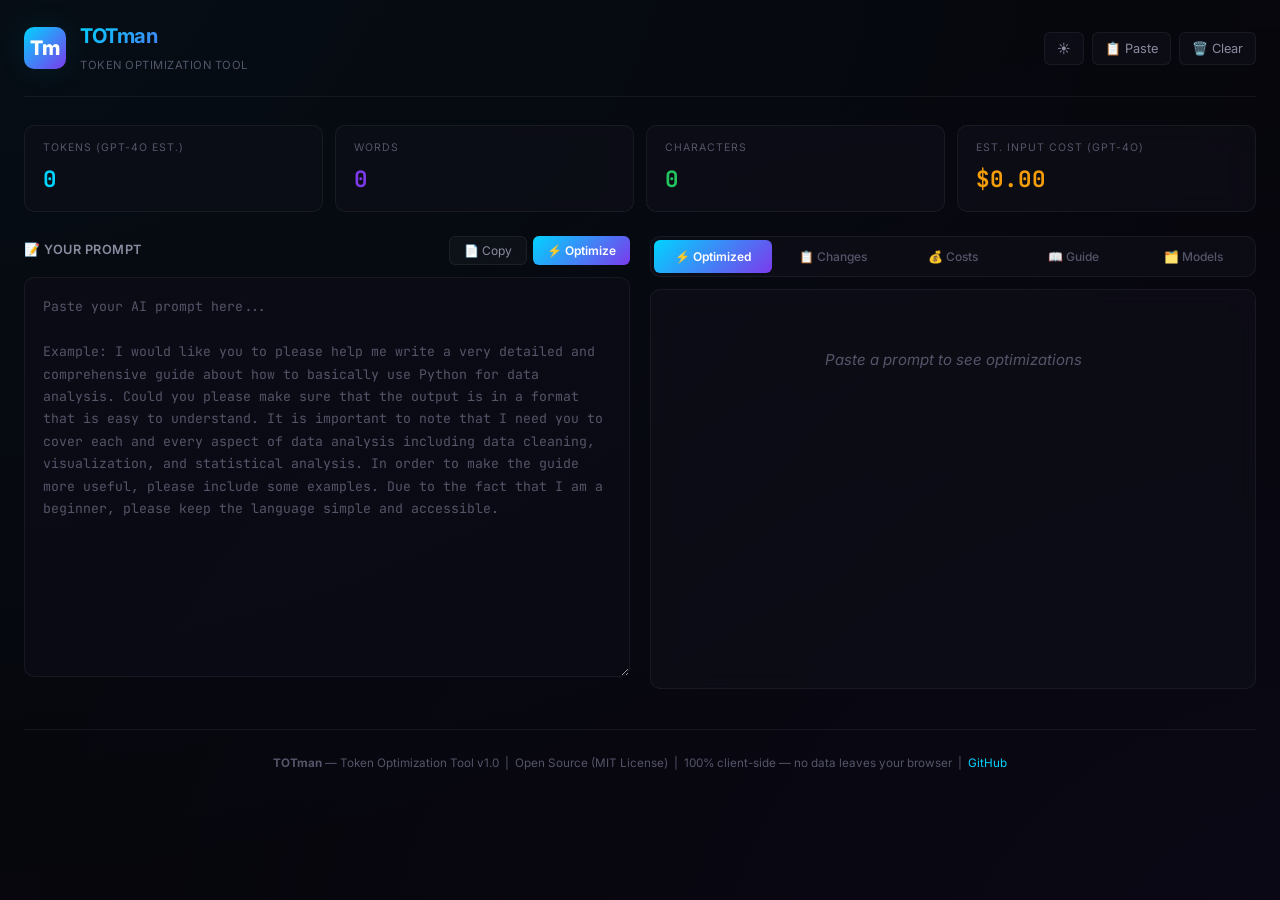
<file: index.html>
<!DOCTYPE html>
<html lang="en" data-theme="dark">
<head>
  <meta charset="UTF-8">
  <meta name="viewport" content="width=device-width, initial-scale=1.0">
  <meta name="description" content="TOTman — Free, open-source Token Optimization Tool. Reduce AI prompt costs by 25%+ across ChatGPT, Claude, Gemini, Mistral, Grok, and 50+ AI models. Client-side, private, no data leaves your browser.">
  <meta name="keywords" content="token optimizer, AI costs, prompt engineering, ChatGPT tokens, Claude tokens, Gemini tokens, token counter, prompt compressor, LLM cost calculator">
  <meta name="author" content="TOTman Open Source Project">
  <meta property="og:title" content="TOTman — Token Optimization Tool">
  <meta property="og:description" content="Optimize your AI prompts. Save 25%+ on tokens. Compare costs across 50+ models. Free & open source.">
  <title>TOTman — Token Optimization Tool</title>
  <link rel="stylesheet" href="css/style.css">
</head>
<body>
  <div class="app-container">

    <!-- Header -->
    <header class="app-header">
      <div class="brand">
        <div class="brand-logo">Tm</div>
        <div class="brand-text">
          <h1>TOTman</h1>
          <span class="tagline">Token Optimization Tool</span>
        </div>
      </div>
      <div class="header-actions">
        <button id="btn-theme" title="Toggle theme">☀️</button>
        <button id="btn-paste" title="Paste from clipboard">📋 Paste</button>
        <button id="btn-clear" title="Clear all">🗑️ Clear</button>
      </div>
    </header>

    <!-- Stats Bar -->
    <div class="stats-bar">
      <div class="stat-card">
        <div class="stat-label">Tokens (GPT-4o est.)</div>
        <div class="stat-value" id="stat-tokens">0</div>
      </div>
      <div class="stat-card">
        <div class="stat-label">Words</div>
        <div class="stat-value" id="stat-words">0</div>
      </div>
      <div class="stat-card">
        <div class="stat-label">Characters</div>
        <div class="stat-value" id="stat-chars">0</div>
      </div>
      <div class="stat-card">
        <div class="stat-label">Est. Input Cost (GPT-4o)</div>
        <div class="stat-value" id="stat-cost">$0.00</div>
      </div>
    </div>

    <!-- Main Grid -->
    <div class="main-grid">

      <!-- Editor Panel -->
      <div class="editor-panel">
        <div class="editor-toolbar">
          <span class="editor-title">📝 Your Prompt</span>
          <div class="editor-actions">
            <button id="btn-copy" title="Copy optimized text">📄 Copy</button>
            <button id="btn-optimize" class="btn-primary" title="Apply all optimizations">⚡ Optimize</button>
          </div>
        </div>
        <textarea id="prompt-input" placeholder="Paste your AI prompt here...

Example: I would like you to please help me write a very detailed and comprehensive guide about how to basically use Python for data analysis. Could you please make sure that the output is in a format that is easy to understand. It is important to note that I need you to cover each and every aspect of data analysis including data cleaning, visualization, and statistical analysis. In order to make the guide more useful, please include some examples. Due to the fact that I am a beginner, please keep the language simple and accessible."></textarea>
      </div>

      <!-- Results Panel -->
      <div class="results-panel">
        <div class="tabs">
          <button class="tab-btn active" data-tab="optimize">⚡ Optimized</button>
          <button class="tab-btn" data-tab="changes">📋 Changes</button>
          <button class="tab-btn" data-tab="costs">💰 Costs</button>
          <button class="tab-btn" data-tab="guide">📖 Guide</button>
          <button class="tab-btn" data-tab="models">🗂️ Models</button>
        </div>

        <!-- Tab: Optimized Preview -->
        <div class="tab-panel active" id="panel-optimize">
          <div id="optimized-preview">
            <p class="empty-state">Paste a prompt to see optimizations</p>
          </div>
          <div id="suggestions-list"></div>
        </div>

        <!-- Tab: Changes Detail -->
        <div class="tab-panel" id="panel-changes">
          <div id="changes-list"></div>
        </div>

        <!-- Tab: Cost Comparison -->
        <div class="tab-panel" id="panel-costs">
          <div id="cost-comparison">
            <p class="empty-state">Enter a prompt to see cost comparisons</p>
          </div>
        </div>

        <!-- Tab: Style Guide -->
        <div class="tab-panel" id="panel-guide">
          <div id="style-guide-content"></div>
        </div>

        <!-- Tab: All Models -->
        <div class="tab-panel" id="panel-models">
          <div id="model-grid"></div>
        </div>
      </div>
    </div>

    <!-- Savings Badge -->
    <div class="savings-badge" id="savings-badge">
      <span class="savings-number"><span id="savings-percent">0</span>%</span>
      <span class="savings-label"><span id="savings-tokens">0</span> tokens saved</span>
    </div>

    <!-- Toast -->
    <div id="toast"></div>

    <!-- Footer -->
    <footer class="app-footer">
      <p>
        <strong>TOTman</strong> — Token Optimization Tool v1.0 &nbsp;|&nbsp;
        Open Source (MIT License) &nbsp;|&nbsp;
        100% client-side — no data leaves your browser &nbsp;|&nbsp;
        <a href="https://github.com/PuneetKhamborkar/totman" target="_blank" rel="noopener">GitHub</a>
      </p>
    </footer>

  </div>

  <!-- Scripts (order matters) -->
  <script src="js/models.js"></script>
  <script src="js/tokenizer.js"></script>
  <script src="js/optimizer.js"></script>
  <script src="js/app.js"></script>
</body>
</html>
</file>
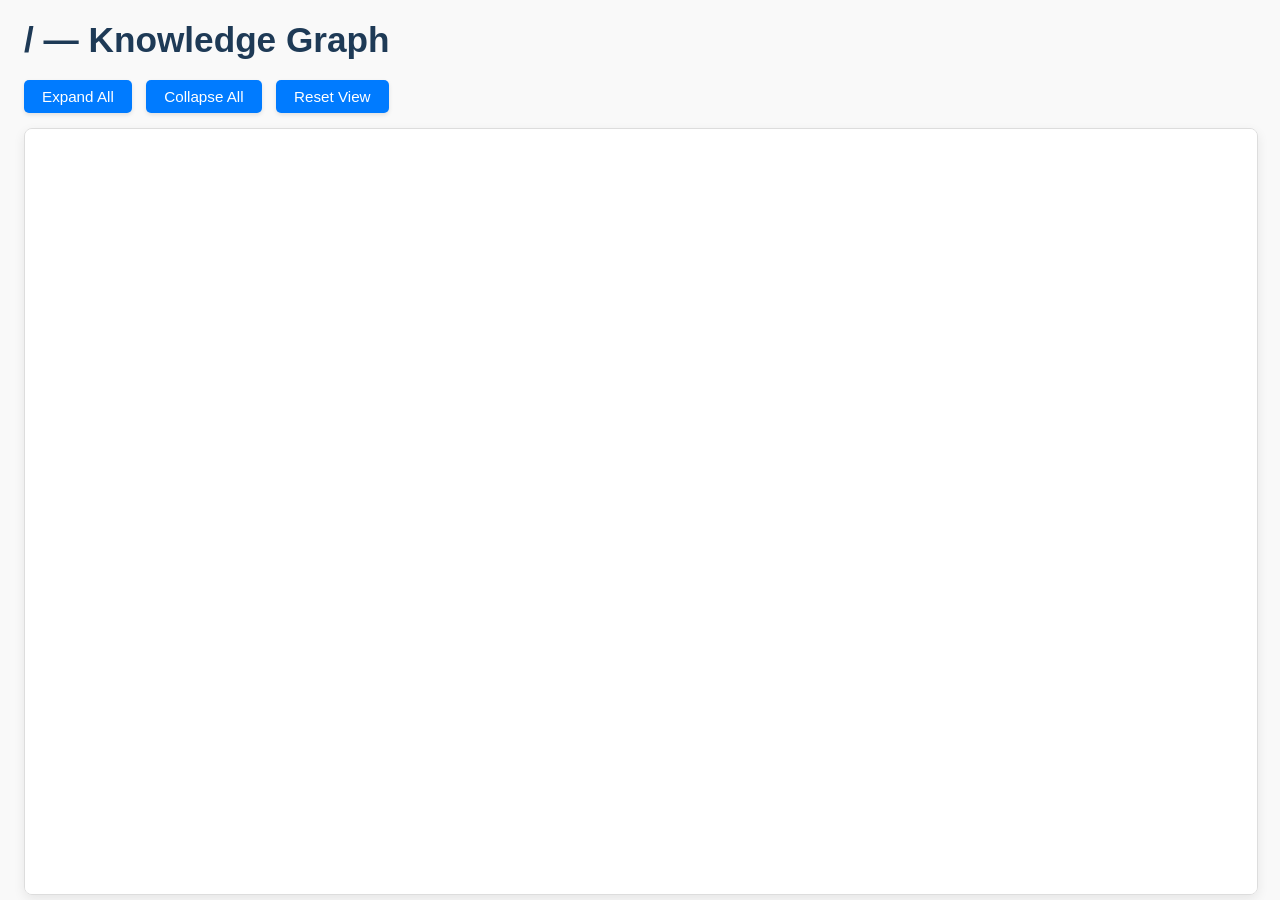
<file: graphify-out/GRAPH_TREE.html>
<!DOCTYPE html>
<html lang="en">
<head>
  <meta charset="UTF-8">
  <title>/ — graphify tree viewer</title>
  <style>
    body {
      font-family: 'Segoe UI', sans-serif;
      margin: 0;
      padding: 0;
      background: #f9f9f9;
      color: #333;
    }
    h1 {
      margin: 20px 0 0 24px;
      font-size: 2.2rem;
      font-weight: bold;
      color: #1e3a56;
    }
    .controls {
      margin: 20px 0 15px 24px;
    }
    button {
      margin-right: 10px;
      padding: 8px 18px;
      background: #007bff;
      color: #fff;
      border: none;
      border-radius: 5px;
      font-size: 0.95rem;
      cursor: pointer;
      transition: background 0.2s ease-in-out;
      box-shadow: 0 2px 4px rgba(0,0,0,0.1);
    }
    button:hover {
      background: #0056b3;
    }
    button:active {
      background: #004085;
    }
    #tree-container {
      width: calc(100vw - 48px); /* Adjust for body margin/padding */
      height: 85vh;
      overflow: auto;
      border-radius: 8px;
      background: #fff;
      margin-left: 24px;
      margin-right: 24px;
      box-shadow: 0 4px 12px rgba(0,0,0,0.08);
      border: 1px solid #ddd;
    }
    svg {
      background: #fff;
      border-radius: 8px;
      display: block; /* Important for D3 */
    }
    .node circle {
      stroke-width: 2.5px;
    }
    .node text { /* Base style for the <text> container */
      font: 13px 'Segoe UI', sans-serif;
      paint-order: stroke fill; /* Ensures text is readable over lines */
      stroke: #fff; /* White halo */
      stroke-width: 3px; /* Halo thickness */
      stroke-linejoin: round;
      stroke-opacity: 0.85; /* Halo opacity */
    }
    .link {
      fill: none;
      stroke-opacity: 0.7;
      stroke-width: 2px;
    }
  </style>
</head>
<body>
  <h1>/ — Knowledge Graph</h1>
  <div class="controls">
    <button onclick="expandAll()">Expand All</button>
    <button onclick="collapseAll()">Collapse All</button>
    <button onclick="resetView()">Reset View</button>
  </div>
  <div id="tree-container">
    <svg id="tree-svg" width="6000" height="8000"></svg>
  </div>

  <script src="https://d3js.org/d3.v7.min.js"></script>
  <script>
    const initialJsonData = {"name":"/","total_count":13,"children":[{"name":"app.js","total_count":1,"children":[{"name":"App","total_count":1,"children":[]}]},{"name":"index.html","total_count":1,"children":[{"name":"TOTman Token Optimization Tool","total_count":1,"children":[]}]},{"name":"models.js","total_count":8,"children":[{"name":"AI_MODELS","total_count":1,"children":[]},{"name":"CATEGORY_META","total_count":1,"children":[]},{"name":"formatContextWindow()","total_count":1,"children":[]},{"name":"formatPricing()","total_count":1,"children":[]},{"name":"getModelsByProvider()","total_count":1,"children":[]},{"name":"getProviders()","total_count":1,"children":[]},{"name":"getTokenPricedModels()","total_count":1,"children":[]},{"name":"PROVIDER_COLORS","total_count":1,"children":[]}]},{"name":"optimizer.js","total_count":1,"children":[{"name":"Optimizer","total_count":1,"children":[]}]},{"name":"README.md","total_count":1,"children":[{"name":"TOTman README","total_count":1,"children":[]}]},{"name":"tokenizer.js","total_count":1,"children":[]}]};

    function transformData(jsonData) {
        // Helper function to recursively build the children structure
        function processNode(node, parentL1StageName) {
            let displayName = node.name;
            // Append total_count if it exists and is not already in the name
            if (node.total_count !== undefined) {
                if (!/\(Total Count: \d+\)$/.test(displayName)) {
                    displayName += ` (Total Count: ${node.total_count})`;
                }
            }

            const newNode = { name: displayName };

            if (parentL1StageName === "Root") {
                 newNode.originalStageName = node.name;
            } else {
                newNode.originalStageName = parentL1StageName;
            }

            if (node.children && node.children.length > 0) {
                const stageNameToPass = (parentL1StageName === "Root") ? node.name : parentL1StageName;
                newNode.children = node.children.map(child => processNode(child, stageNameToPass));
            }

            return newNode;
        }

        let rootDisplayName = jsonData.name;
        if (jsonData.total_count !== undefined && !/\(Total Count: \d+\)$/.test(rootDisplayName)) {
            rootDisplayName += ` (Total Count: ${jsonData.total_count})`;
        }

        return {
            name: rootDisplayName,
            originalStageName: "Root",
            children: (jsonData.children || []).map(child => processNode(child, "Root"))
        };
    }

    const treeData = transformData(initialJsonData);

    // Auto-populated phaseColors: every depth-1 child of the root gets
    // a stable colour from a bigger palette so all top-level dirs are
    // distinguishable.
    const PALETTE = [
      ["#3498DB","#2980B9","#AED6F1"], ["#2ECC71","#27AE60","#A9DFBF"],
      ["#E74C3C","#C0392B","#F5B7B1"], ["#9B59B6","#8E44AD","#D7BDE2"],
      ["#F39C12","#D68910","#FAD7A0"], ["#1ABC9C","#117864","#A2D9CE"],
      ["#34495E","#1B2631","#ABB2B9"], ["#E67E22","#BA4A00","#F5CBA7"],
      ["#16A085","#0E6655","#A2D9CE"], ["#D35400","#A04000","#EDBB99"],
      ["#7F8C8D","#566573","#D5DBDB"], ["#C0392B","#7B241C","#F5B7B1"],
      ["#2E86C1","#1B4F72","#A9CCE3"], ["#28B463","#196F3D","#A9DFBF"],
      ["#AF7AC5","#6C3483","#D2B4DE"],
    ];
    const phaseColors = { "Root": { fill: "#4A4A4A", stroke: "#333333", collapsedFill: "#6C757D" },
                          "Default": { fill: "#BDC3C7", stroke: "#95A5A6", collapsedFill: "#ECF0F1" } };
    (initialJsonData.children || []).forEach((c, i) => {
      const pal = PALETTE[i % PALETTE.length];
      phaseColors[c.name] = { fill: pal[0], stroke: pal[1], collapsedFill: pal[2] };
    });

    const levelSpecificPalettes = {
      0: { fill: "#4A4A4A", stroke: "#333333", collapsedFill: "#6C757D" },
      2: { fill: "#6ab04c", stroke: "#508a38", collapsedFill: "#a3d391" },
      3: { fill: "#f0932b", stroke: "#d0730f", collapsedFill: "#f6c07e" },
      4: { fill: "#be2edd", stroke: "#a01cb3", collapsedFill: "#e08bf2" },
      5: { fill: "#00a8ff", stroke: "#007ac1", collapsedFill: "#74d2ff" },
      6: { fill: "#e55039", stroke: "#c23620", collapsedFill: "#f09a8d" },
      default: { fill: "#747d8c", stroke: "#57606f", collapsedFill: "#a4b0be" }
    };

    const svgElement = d3.select("#tree-svg");
    const initialSvgWidth = +svgElement.attr("width");
    const initialSvgHeight = +svgElement.attr("height");
    const margin = { top: 40, right: 120, bottom: 80, left: 450 };
    let width = initialSvgWidth - margin.left - margin.right;
    let height = initialSvgHeight - margin.top - margin.bottom;
    const duration = 500;
    let nodeCounter = 0;
    const g = svgElement.append("g").attr("transform", `translate(${margin.left},${margin.top})`);
    const treemap = d3.tree().nodeSize([40, 0]);
    let rootNode = d3.hierarchy(treeData, d => d.children);
    rootNode.x0 = 0;
    rootNode.y0 = 0;

    if (rootNode.children) {
      rootNode.children.forEach(d_child => {
        if (d_child.children) { collapseBranch(d_child); }
      });
    }
    updateTree(rootNode);

    function collapseBranch(d) { if (d.children) { d._children = d.children; d._children.forEach(collapseBranch); d.children = null; } }
    function expandBranch(d) { if (d._children) { d.children = d._children; d._children = null; } if (d.children) { d.children.forEach(expandBranch); } }
    window.expandAll = () => { expandBranch(rootNode); updateTree(rootNode); };
    window.collapseAll = () => { if (rootNode.children) { rootNode.children.forEach(collapseBranch); } updateTree(rootNode); };
    window.resetView = () => { if (rootNode.children) { rootNode.children.forEach(d_child => { if (d_child.children || d_child._children) { collapseBranch(d_child); } }); } if (rootNode._children && !rootNode.children) { rootNode.children = rootNode._children; rootNode._children = null; } updateTree(rootNode); };

    function updateTree(source) {
      const treeLayoutData = treemap(rootNode);
      let nodes = treeLayoutData.descendants();
      let links = treeLayoutData.descendants().slice(1);

      let minX = 0;
      let maxX = 0;
      if (nodes.length > 0) {
        minX = d3.min(nodes, d => d.x);
        maxX = d3.max(nodes, d => d.x);
      }

      let neededHeight = Math.max(initialSvgHeight, maxX - minX + margin.top + margin.bottom + 100);
      svgElement.transition().duration(duration / 2).attr("height", neededHeight);
      g.transition().duration(duration / 2).attr("transform", `translate(${margin.left},${margin.top - minX + 40})`);

      nodes.forEach(d => { d.y = d.depth * 400; }); // Adjust horizontal separation if needed

      const node = g.selectAll('g.node').data(nodes, d => d.id || (d.id = ++nodeCounter));
      const nodeEnter = node.enter().append('g')
        .attr('class', d => "node" + (d.children || d._children ? " node--internal" : " node--leaf") + (d._children ? " _children" : ""))
        .attr('transform', d => `translate(${source.y0},${source.x0})`)
        .on('click', (event, d) => { if (d.children) { d._children = d.children; d.children = null; } else if (d._children) { d.children = d._children; d._children = null; } updateTree(d); })
        .style('cursor', d => (d.children || d._children) ? 'pointer' : 'default');

      nodeEnter.append('circle').attr('r', 1e-6);

      nodeEnter.append('text')
        .attr('dy', '.35em')
        .attr('x', d => d.children || d._children ? -14 : 14)
        .attr('text-anchor', d => d.children || d._children ? 'end' : 'start')
        .style("fill-opacity", 1e-6)
        .call(wrapText, 380);

      const nodeUpdate = nodeEnter.merge(node);
      nodeUpdate.transition().duration(duration)
        .attr('transform', d => `translate(${d.y},${d.x})`)
        .attr('class', d => "node" + (d.children ? " node--internal" : " node--leaf") + (d._children ? " node--internal _children" : ""));

      nodeUpdate.select('circle').attr('r', 8.5)
        .style('fill', d => {
            let palette;
            if (d.depth === 0) {
                palette = levelSpecificPalettes[0];
            } else if (d.depth === 1) {
                palette = phaseColors[d.data.originalStageName] || phaseColors.Default;
            } else {
                palette = levelSpecificPalettes[d.depth] || levelSpecificPalettes.default;
            }
            if (d._children) return palette.collapsedFill;
            if (d.children) return palette.fill;
            return "#fff";
        })
        .style('stroke', d => {
            let palette;
            if (d.depth === 0) {
                palette = levelSpecificPalettes[0];
            } else if (d.depth === 1) {
                palette = phaseColors[d.data.originalStageName] || phaseColors.Default;
            } else {
                palette = levelSpecificPalettes[d.depth] || levelSpecificPalettes.default;
            }
            return palette.stroke;
        });
      nodeUpdate.select('text').style("fill-opacity", 1).call(wrapText, 380);

      const nodeExit = node.exit().transition().duration(duration).attr('transform', d => `translate(${source.y},${source.x})`).remove();
      nodeExit.select('circle').attr('r', 1e-6);
      nodeExit.select('text').style('fill-opacity', 1e-6);

      const link = g.selectAll('path.link').data(links, d => d.id);
      const linkEnter = link.enter().insert('path', "g").attr('class', 'link').attr('d', d => { const o = { x: source.x0, y: source.y0 }; return diagonal(o, o); });

      linkEnter.merge(link).transition().duration(duration).attr('d', d => diagonal(d, d.parent))
        .style('stroke', d => {
            const sourceNode = d.parent;
            if (!sourceNode) return phaseColors.Default.stroke;
            const l1AncestorName = sourceNode.data.originalStageName;
            const colorPalette = phaseColors[l1AncestorName] || phaseColors.Default;
            return colorPalette.stroke;
        });
      link.exit().transition().duration(duration).attr('d', d => { const o = { x: source.x, y: source.y }; return diagonal(o, o); }).remove();
      nodes.forEach(d => { d.x0 = d.x; d.y0 = d.y; });
    }

    function diagonal(s, d) { return `M ${s.y} ${s.x} C ${(s.y + d.y) / 2} ${s.x}, ${(s.y + d.y) / 2} ${d.x}, ${d.y} ${d.x}`; }

    function wrapText(textElements, maxWidth) {
        const textPartColors = {
            name: '#343a40',
            count: '#0056b3'
        };
        const countRegex = /(\s\(Total Count: \d+\))$/;

        textElements.each(function () {
            const textD3 = d3.select(this);
            const originalNodeText = textD3.datum().data.name;
            const x = parseFloat(textD3.attr("x") || 0);
            const initialDy = textD3.attr("dy");
            const textAnchor = textD3.attr("text-anchor");
            const lineHeight = 1.1;

            textD3.text(null);

            let namePart = originalNodeText;
            let countPartText = "";

            const countMatch = originalNodeText.match(countRegex);
            if (countMatch && originalNodeText.endsWith(countMatch[0])) {
                namePart = originalNodeText.substring(0, originalNodeText.length - countMatch[0].length).trim();
                countPartText = countMatch[0].trim();
            }

            const tokens = [];
            namePart.split(/\s+/).filter(Boolean).forEach(word => {
                tokens.push({ text: word, type: 'name' });
            });
            if (countPartText) {
                tokens.push({ text: countPartText, type: 'count' });
            }

            if (tokens.length === 0 && originalNodeText) {
                tokens.push({ text: originalNodeText, type: 'name' });
            }

            let currentTspan = textD3.append("tspan").attr("x", x).attr("dy", initialDy);
            if (textAnchor === "end") currentTspan.attr("text-anchor", "end");

            let lineTokens = [];

            for (let i = 0; i < tokens.length; i++) {
                const tokenObj = tokens[i];

                lineTokens.push(tokenObj);
                currentTspan.text(lineTokens.map(t => t.text).join(" "));

                if (currentTspan.node().getComputedTextLength() > maxWidth && lineTokens.length > 1) {
                    lineTokens.pop();

                    currentTspan.text(null);
                    lineTokens.forEach((prevToken, idx) => {
                        currentTspan.append("tspan")
                            .text((idx > 0 ? " " : "") + prevToken.text)
                            .style("fill", textPartColors[prevToken.type] || textPartColors.name)
                            .style("font-weight", prevToken.type === 'count' ? "bold" : "normal");
                    });

                    lineTokens = [tokenObj];
                    currentTspan = textD3.append("tspan").attr("x", x).attr("dy", lineHeight + "em");
                    if (textAnchor === "end") currentTspan.attr("text-anchor", "end");
                }
            }

            currentTspan.text(null);
            lineTokens.forEach((token, idx) => {
                currentTspan.append("tspan")
                    .text((idx > 0 ? " " : "") + token.text)
                    .style("fill", textPartColors[token.type] || textPartColors.name)
                    .style("font-weight", token.type === 'count' ? "bold" : "normal");
            });

            if (textD3.selectAll("tspan > tspan").empty() && textD3.select("tspan").text().length === 0 && originalNodeText) {
                let t = textD3.select("tspan");
                let displayText = originalNodeText;
                t.text(displayText).style("fill", textPartColors.name);
                if (t.node() && t.node().getComputedTextLength() > maxWidth && displayText.length > 20) {
                    let estimatedChars = Math.floor(maxWidth / (t.node().getComputedTextLength()/displayText.length) );
                    displayText = displayText.substring(0, Math.max(0, estimatedChars - 3)) + "...";
                    t.text(displayText);
                }
            }
        });
    }
  </script>
</body>
</html>
</file>
<file: css/style.css>
/* ═══════════════════════════════════════════════
   TOT — Token Optimization Tool
   Premium Design System
   ═══════════════════════════════════════════════ */

@import url('https://fonts.googleapis.com/css2?family=Inter:wght@300;400;500;600;700;800&family=JetBrains+Mono:wght@400;500;600&display=swap');

/* ─── Design Tokens ─── */
:root {
  --bg-primary: #07070d;
  --bg-secondary: #0d0d16;
  --bg-card: rgba(15, 15, 25, 0.7);
  --bg-card-hover: rgba(20, 20, 35, 0.85);
  --bg-input: rgba(12, 12, 22, 0.9);
  --bg-glass: rgba(255, 255, 255, 0.03);

  --border: rgba(255, 255, 255, 0.06);
  --border-active: rgba(0, 212, 255, 0.3);

  --text-primary: #e8e8f0;
  --text-secondary: #8b8ba0;
  --text-muted: #55556a;

  --accent: #00d4ff;
  --accent-glow: rgba(0, 212, 255, 0.15);
  --accent-violet: #7c3aed;
  --accent-green: #22c55e;
  --accent-amber: #f59e0b;
  --accent-red: #ef4444;
  --accent-pink: #ec4899;

  --gradient-primary: linear-gradient(135deg, #00d4ff 0%, #7c3aed 100%);
  --gradient-card: linear-gradient(135deg, rgba(0,212,255,0.05) 0%, rgba(124,58,237,0.05) 100%);

  --radius-sm: 6px;
  --radius-md: 10px;
  --radius-lg: 16px;
  --radius-xl: 20px;

  --shadow-sm: 0 2px 8px rgba(0,0,0,0.3);
  --shadow-md: 0 4px 20px rgba(0,0,0,0.4);
  --shadow-lg: 0 8px 40px rgba(0,0,0,0.5);
  --shadow-glow: 0 0 30px rgba(0,212,255,0.1);

  --font-sans: 'Inter', -apple-system, BlinkMacSystemFont, sans-serif;
  --font-mono: 'JetBrains Mono', 'Fira Code', 'Cascadia Code', monospace;

  --transition: 0.2s cubic-bezier(0.4, 0, 0.2, 1);
}

/* Light theme */
[data-theme="light"] {
  --bg-primary: #f5f5f8;
  --bg-secondary: #ebebf0;
  --bg-card: rgba(255, 255, 255, 0.85);
  --bg-card-hover: rgba(255, 255, 255, 0.95);
  --bg-input: rgba(255, 255, 255, 0.95);
  --bg-glass: rgba(0, 0, 0, 0.02);
  --border: rgba(0, 0, 0, 0.08);
  --border-active: rgba(0, 160, 200, 0.3);
  --text-primary: #1a1a2e;
  --text-secondary: #6b6b80;
  --text-muted: #9999aa;
  --shadow-sm: 0 2px 8px rgba(0,0,0,0.08);
  --shadow-md: 0 4px 20px rgba(0,0,0,0.1);
  --shadow-lg: 0 8px 40px rgba(0,0,0,0.12);
}

/* ─── Reset ─── */
*, *::before, *::after { box-sizing: border-box; margin: 0; padding: 0; }

html {
  font-size: 15px;
  scroll-behavior: smooth;
}

body {
  font-family: var(--font-sans);
  background: var(--bg-primary);
  color: var(--text-primary);
  line-height: 1.6;
  min-height: 100vh;
  overflow-x: hidden;
}

/* Background gradient effect */
body::before {
  content: '';
  position: fixed;
  top: -50%;
  left: -50%;
  width: 200%;
  height: 200%;
  background:
    radial-gradient(ellipse at 20% 20%, rgba(0,212,255,0.04) 0%, transparent 50%),
    radial-gradient(ellipse at 80% 80%, rgba(124,58,237,0.04) 0%, transparent 50%);
  pointer-events: none;
  z-index: 0;
}

/* ─── Layout ─── */
.app-container {
  position: relative;
  z-index: 1;
  max-width: 1440px;
  margin: 0 auto;
  padding: 0 24px;
}

/* ─── Header ─── */
.app-header {
  display: flex;
  align-items: center;
  justify-content: space-between;
  padding: 20px 0;
  border-bottom: 1px solid var(--border);
  margin-bottom: 28px;
}

.brand {
  display: flex;
  align-items: center;
  gap: 14px;
}

.brand-logo {
  width: 42px;
  height: 42px;
  background: var(--gradient-primary);
  border-radius: var(--radius-md);
  display: flex;
  align-items: center;
  justify-content: center;
  font-size: 20px;
  font-weight: 800;
  color: #fff;
  box-shadow: var(--shadow-glow);
}

.brand-text h1 {
  font-size: 1.35rem;
  font-weight: 700;
  letter-spacing: -0.5px;
  background: var(--gradient-primary);
  -webkit-background-clip: text;
  -webkit-text-fill-color: transparent;
  background-clip: text;
}

.brand-text .tagline {
  font-size: 0.75rem;
  color: var(--text-muted);
  letter-spacing: 0.5px;
  text-transform: uppercase;
}

.header-actions {
  display: flex;
  align-items: center;
  gap: 8px;
}

.header-actions button {
  background: var(--bg-card);
  border: 1px solid var(--border);
  color: var(--text-secondary);
  padding: 8px 12px;
  border-radius: var(--radius-sm);
  cursor: pointer;
  font-size: 0.85rem;
  font-family: var(--font-sans);
  transition: var(--transition);
}

.header-actions button:hover {
  background: var(--bg-card-hover);
  color: var(--text-primary);
  border-color: var(--border-active);
}

/* ─── Stats Bar ─── */
.stats-bar {
  display: grid;
  grid-template-columns: repeat(4, 1fr);
  gap: 12px;
  margin-bottom: 24px;
}

.stat-card {
  background: var(--bg-card);
  border: 1px solid var(--border);
  border-radius: var(--radius-md);
  padding: 14px 18px;
  backdrop-filter: blur(10px);
  transition: var(--transition);
}

.stat-card:hover {
  border-color: var(--border-active);
  box-shadow: var(--shadow-glow);
}

.stat-card .stat-label {
  font-size: 0.7rem;
  text-transform: uppercase;
  letter-spacing: 1px;
  color: var(--text-muted);
  margin-bottom: 4px;
}

.stat-card .stat-value {
  font-size: 1.5rem;
  font-weight: 700;
  font-family: var(--font-mono);
  color: var(--accent);
}

.stat-card:nth-child(2) .stat-value { color: var(--accent-violet); }
.stat-card:nth-child(3) .stat-value { color: var(--accent-green); }
.stat-card:nth-child(4) .stat-value { color: var(--accent-amber); }

/* ─── Main Grid ─── */
.main-grid {
  display: grid;
  grid-template-columns: 1fr 1fr;
  gap: 20px;
  margin-bottom: 28px;
}

/* ─── Editor Panel ─── */
.editor-panel {
  display: flex;
  flex-direction: column;
  gap: 12px;
}

.editor-toolbar {
  display: flex;
  align-items: center;
  justify-content: space-between;
}

.editor-title {
  font-size: 0.85rem;
  font-weight: 600;
  color: var(--text-secondary);
  text-transform: uppercase;
  letter-spacing: 0.5px;
}

.editor-actions {
  display: flex;
  gap: 6px;
}

.editor-actions button {
  background: var(--bg-glass);
  border: 1px solid var(--border);
  color: var(--text-secondary);
  padding: 6px 14px;
  border-radius: var(--radius-sm);
  cursor: pointer;
  font-size: 0.8rem;
  font-family: var(--font-sans);
  transition: var(--transition);
}

.editor-actions button:hover {
  background: var(--accent-glow);
  color: var(--accent);
  border-color: var(--accent);
}

.editor-actions .btn-primary {
  background: var(--gradient-primary);
  color: #fff;
  border: none;
  font-weight: 600;
}

.editor-actions .btn-primary:hover {
  opacity: 0.9;
  box-shadow: var(--shadow-glow);
}

#prompt-input {
  width: 100%;
  min-height: 400px;
  background: var(--bg-input);
  border: 1px solid var(--border);
  border-radius: var(--radius-md);
  padding: 18px;
  color: var(--text-primary);
  font-family: var(--font-mono);
  font-size: 0.88rem;
  line-height: 1.7;
  resize: vertical;
  outline: none;
  transition: var(--transition);
}

#prompt-input:focus {
  border-color: var(--accent);
  box-shadow: 0 0 0 3px var(--accent-glow);
}

#prompt-input::placeholder {
  color: var(--text-muted);
}

/* ─── Results Panel ─── */
.results-panel {
  display: flex;
  flex-direction: column;
  gap: 12px;
}

/* ─── Tabs ─── */
.tabs {
  display: flex;
  gap: 2px;
  background: var(--bg-card);
  border-radius: var(--radius-md);
  padding: 3px;
  border: 1px solid var(--border);
}

.tab-btn {
  flex: 1;
  padding: 9px 12px;
  border: none;
  background: transparent;
  color: var(--text-muted);
  font-family: var(--font-sans);
  font-size: 0.8rem;
  font-weight: 500;
  cursor: pointer;
  border-radius: var(--radius-sm);
  transition: var(--transition);
}

.tab-btn:hover { color: var(--text-secondary); }

.tab-btn.active {
  background: var(--gradient-primary);
  color: #fff;
  font-weight: 600;
}

/* ─── Tab Panels ─── */
.tab-panel {
  display: none;
  background: var(--bg-card);
  border: 1px solid var(--border);
  border-radius: var(--radius-md);
  padding: 18px;
  min-height: 400px;
  max-height: 500px;
  overflow-y: auto;
  backdrop-filter: blur(10px);
}

.tab-panel.active { display: block; }

/* Scrollbar */
.tab-panel::-webkit-scrollbar { width: 6px; }
.tab-panel::-webkit-scrollbar-track { background: transparent; }
.tab-panel::-webkit-scrollbar-thumb {
  background: var(--border);
  border-radius: 3px;
}
.tab-panel::-webkit-scrollbar-thumb:hover { background: var(--text-muted); }

.empty-state {
  color: var(--text-muted);
  font-style: italic;
  text-align: center;
  padding: 40px 20px;
}

/* ─── Optimized Preview ─── */
.optimized-text {
  font-family: var(--font-mono);
  font-size: 0.85rem;
  line-height: 1.7;
  white-space: pre-wrap;
  word-break: break-word;
  color: var(--text-primary);
}

/* ─── Changes ─── */
.change-group {
  margin-bottom: 16px;
}

.change-group-header {
  display: flex;
  align-items: center;
  justify-content: space-between;
  margin-bottom: 8px;
  padding-bottom: 6px;
  border-bottom: 1px solid var(--border);
}

.change-category {
  font-size: 0.8rem;
  font-weight: 600;
  color: var(--accent);
  text-transform: uppercase;
  letter-spacing: 0.5px;
}

.change-savings {
  font-size: 0.75rem;
  color: var(--accent-green);
  font-family: var(--font-mono);
}

.change-item {
  padding: 8px 0;
  border-bottom: 1px solid rgba(255,255,255,0.02);
}

.change-rule {
  font-size: 0.78rem;
  color: var(--text-secondary);
  display: block;
  margin-bottom: 4px;
}

.change-diff {
  display: flex;
  align-items: center;
  gap: 8px;
  flex-wrap: wrap;
  font-family: var(--font-mono);
  font-size: 0.8rem;
}

.diff-old {
  background: rgba(239, 68, 68, 0.12);
  color: #fca5a5;
  padding: 2px 8px;
  border-radius: 4px;
  text-decoration: line-through;
}

.diff-new {
  background: rgba(34, 197, 94, 0.12);
  color: #86efac;
  padding: 2px 8px;
  border-radius: 4px;
}

.diff-arrow {
  color: var(--text-muted);
  font-size: 0.7rem;
}

/* ─── Suggestions ─── */
.suggestion-card {
  padding: 14px;
  border-radius: var(--radius-sm);
  margin-bottom: 10px;
  border-left: 3px solid var(--border);
}

.suggestion-error { border-left-color: var(--accent-red); background: rgba(239,68,68,0.05); }
.suggestion-warning { border-left-color: var(--accent-amber); background: rgba(245,158,11,0.05); }
.suggestion-tip { border-left-color: var(--accent-green); background: rgba(34,197,94,0.05); }

.suggestion-header {
  display: flex;
  align-items: center;
  gap: 8px;
  margin-bottom: 6px;
}

.suggestion-icon { font-size: 0.9rem; }

.suggestion-title {
  font-weight: 600;
  font-size: 0.85rem;
  color: var(--text-primary);
  flex: 1;
}

.suggestion-savings {
  font-size: 0.72rem;
  font-family: var(--font-mono);
  color: var(--accent-green);
  background: rgba(34,197,94,0.1);
  padding: 2px 8px;
  border-radius: 10px;
}

.suggestion-desc {
  font-size: 0.82rem;
  color: var(--text-secondary);
  line-height: 1.5;
}

/* ─── Savings Badge ─── */
.savings-badge {
  position: fixed;
  bottom: 24px;
  left: 24px;
  background: var(--gradient-primary);
  color: #fff;
  padding: 14px 22px;
  border-radius: var(--radius-lg);
  box-shadow: var(--shadow-lg), var(--shadow-glow);
  z-index: 100;
  opacity: 0;
  transform: translateY(20px) scale(0.9);
  transition: all 0.4s cubic-bezier(0.34, 1.56, 0.64, 1);
  pointer-events: none;
  text-align: center;
}

.savings-badge.visible {
  opacity: 1;
  transform: translateY(0) scale(1);
  pointer-events: auto;
}

.savings-badge .savings-number {
  font-size: 1.8rem;
  font-weight: 800;
  font-family: var(--font-mono);
  display: block;
  line-height: 1;
}

.savings-badge .savings-label {
  font-size: 0.7rem;
  text-transform: uppercase;
  letter-spacing: 1px;
  opacity: 0.8;
}

/* ─── Cost Comparison ─── */
.recommendation-highlight {
  display: grid;
  grid-template-columns: 1fr 1fr;
  gap: 12px;
  margin-bottom: 18px;
}

.rec-card {
  padding: 16px;
  border-radius: var(--radius-md);
  border: 1px solid var(--border);
  text-align: center;
}

.rec-best {
  background: rgba(34,197,94,0.06);
  border-color: rgba(34,197,94,0.2);
}

.rec-value {
  background: rgba(0,212,255,0.06);
  border-color: rgba(0,212,255,0.2);
}

.rec-label {
  font-size: 0.72rem;
  text-transform: uppercase;
  letter-spacing: 0.8px;
  color: var(--text-muted);
  margin-bottom: 6px;
}

.rec-model {
  font-size: 1.05rem;
  font-weight: 700;
  color: var(--text-primary);
}

.rec-provider {
  font-size: 0.78rem;
  color: var(--text-secondary);
  margin-bottom: 6px;
}

.rec-cost {
  font-size: 1.3rem;
  font-weight: 700;
  font-family: var(--font-mono);
  color: var(--accent-green);
}

.rec-detail {
  font-size: 0.72rem;
  color: var(--text-muted);
  margin-top: 4px;
}

/* ─── Cost Table ─── */
.cost-table-wrap {
  overflow-x: auto;
}

.cost-table {
  width: 100%;
  border-collapse: collapse;
  font-size: 0.78rem;
}

.cost-table th {
  text-align: left;
  padding: 8px 10px;
  font-weight: 600;
  color: var(--text-muted);
  text-transform: uppercase;
  font-size: 0.68rem;
  letter-spacing: 0.5px;
  border-bottom: 1px solid var(--border);
}

.cost-table td {
  padding: 8px 10px;
  border-bottom: 1px solid rgba(255,255,255,0.02);
  color: var(--text-secondary);
}

.cost-table tbody tr:hover {
  background: var(--bg-glass);
}

.cost-table .cost-total {
  font-family: var(--font-mono);
  font-weight: 600;
  color: var(--text-primary);
}

.provider-badge {
  font-size: 0.7rem;
  padding: 2px 8px;
  border-radius: 10px;
  font-weight: 500;
  display: inline-block;
}

.type-badge {
  font-size: 0.72rem;
  color: var(--text-muted);
}

.savings-cell {
  font-family: var(--font-mono);
  color: var(--accent-green);
  font-weight: 500;
}

/* ─── Model Grid ─── */
.models-section {
  margin-bottom: 40px;
}

.section-title {
  font-size: 1.1rem;
  font-weight: 700;
  margin-bottom: 20px;
  display: flex;
  align-items: center;
  gap: 10px;
}

.section-title::after {
  content: '';
  flex: 1;
  height: 1px;
  background: var(--border);
}

.provider-section {
  margin-bottom: 24px;
}

.provider-name {
  font-size: 0.9rem;
  font-weight: 600;
  margin-bottom: 10px;
}

.model-cards {
  display: grid;
  grid-template-columns: repeat(auto-fill, minmax(200px, 1fr));
  gap: 10px;
}

.model-card {
  background: var(--bg-card);
  border: 1px solid var(--border);
  border-radius: var(--radius-md);
  padding: 14px;
  transition: var(--transition);
}

.model-card:hover {
  border-color: var(--border-active);
  transform: translateY(-2px);
  box-shadow: var(--shadow-sm);
}

.model-card-header {
  display: flex;
  align-items: center;
  justify-content: space-between;
  margin-bottom: 10px;
}

.model-card-name {
  font-weight: 600;
  font-size: 0.85rem;
}

.model-card-type {
  font-size: 0.7rem;
  color: var(--text-muted);
}

.price-row {
  display: flex;
  justify-content: space-between;
  font-size: 0.78rem;
  padding: 2px 0;
  color: var(--text-secondary);
}

.price-row span:last-child {
  font-family: var(--font-mono);
  color: var(--text-primary);
}

.model-card-ctx {
  margin-top: 8px;
  font-size: 0.72rem;
  color: var(--text-muted);
}

.model-card-note {
  margin-top: 6px;
  font-size: 0.68rem;
  color: var(--accent-amber);
  font-style: italic;
}

/* ─── Style Guide ─── */
.guide-header {
  display: flex;
  align-items: center;
  justify-content: space-between;
  margin-bottom: 18px;
}

.guide-header h3 {
  font-size: 1rem;
  background: var(--gradient-primary);
  -webkit-background-clip: text;
  -webkit-text-fill-color: transparent;
  background-clip: text;
}

.guide-version {
  font-size: 0.72rem;
  font-family: var(--font-mono);
  color: var(--text-muted);
  background: var(--bg-glass);
  padding: 2px 8px;
  border-radius: 10px;
  border: 1px solid var(--border);
}

.guide-category {
  margin-bottom: 18px;
}

.guide-category h4 {
  font-size: 0.88rem;
  font-weight: 600;
  color: var(--accent);
  margin-bottom: 8px;
}

.guide-category ul {
  list-style: none;
  padding: 0;
}

.guide-category li {
  padding: 6px 0 6px 16px;
  position: relative;
  font-size: 0.82rem;
  color: var(--text-secondary);
  line-height: 1.5;
}

.guide-category li::before {
  content: '→';
  position: absolute;
  left: 0;
  color: var(--accent);
}

/* ─── Toast ─── */
#toast {
  position: fixed;
  bottom: 30px;
  left: 50%;
  transform: translateX(-50%) translateY(20px);
  background: var(--bg-card);
  color: var(--text-primary);
  padding: 12px 24px;
  border-radius: var(--radius-md);
  border: 1px solid var(--border);
  box-shadow: var(--shadow-lg);
  font-size: 0.85rem;
  opacity: 0;
  transition: all 0.3s ease;
  z-index: 200;
  pointer-events: none;
  backdrop-filter: blur(20px);
}

#toast.visible {
  opacity: 1;
  transform: translateX(-50%) translateY(0);
}

/* ─── Footer ─── */
.app-footer {
  text-align: center;
  padding: 24px 0;
  border-top: 1px solid var(--border);
  margin-top: 40px;
}

.app-footer p {
  font-size: 0.78rem;
  color: var(--text-muted);
}

.app-footer a {
  color: var(--accent);
  text-decoration: none;
}

.app-footer a:hover {
  text-decoration: underline;
}

/* ─── Responsive ─── */
@media (max-width: 1024px) {
  .main-grid { grid-template-columns: 1fr; }
  #prompt-input { min-height: 250px; }
  .stats-bar { grid-template-columns: repeat(2, 1fr); }
  .recommendation-highlight { grid-template-columns: 1fr; }
}

@media (max-width: 640px) {
  .app-header { flex-direction: column; gap: 12px; }
  .stats-bar { grid-template-columns: 1fr 1fr; }
  .model-cards { grid-template-columns: 1fr; }
  .tabs { flex-wrap: wrap; }
  html { font-size: 14px; }
}

/* ─── Animations ─── */
@keyframes fadeIn {
  from { opacity: 0; transform: translateY(10px); }
  to { opacity: 1; transform: translateY(0); }
}

.stat-card,
.change-group,
.suggestion-card,
.model-card {
  animation: fadeIn 0.3s ease forwards;
}
</file>
